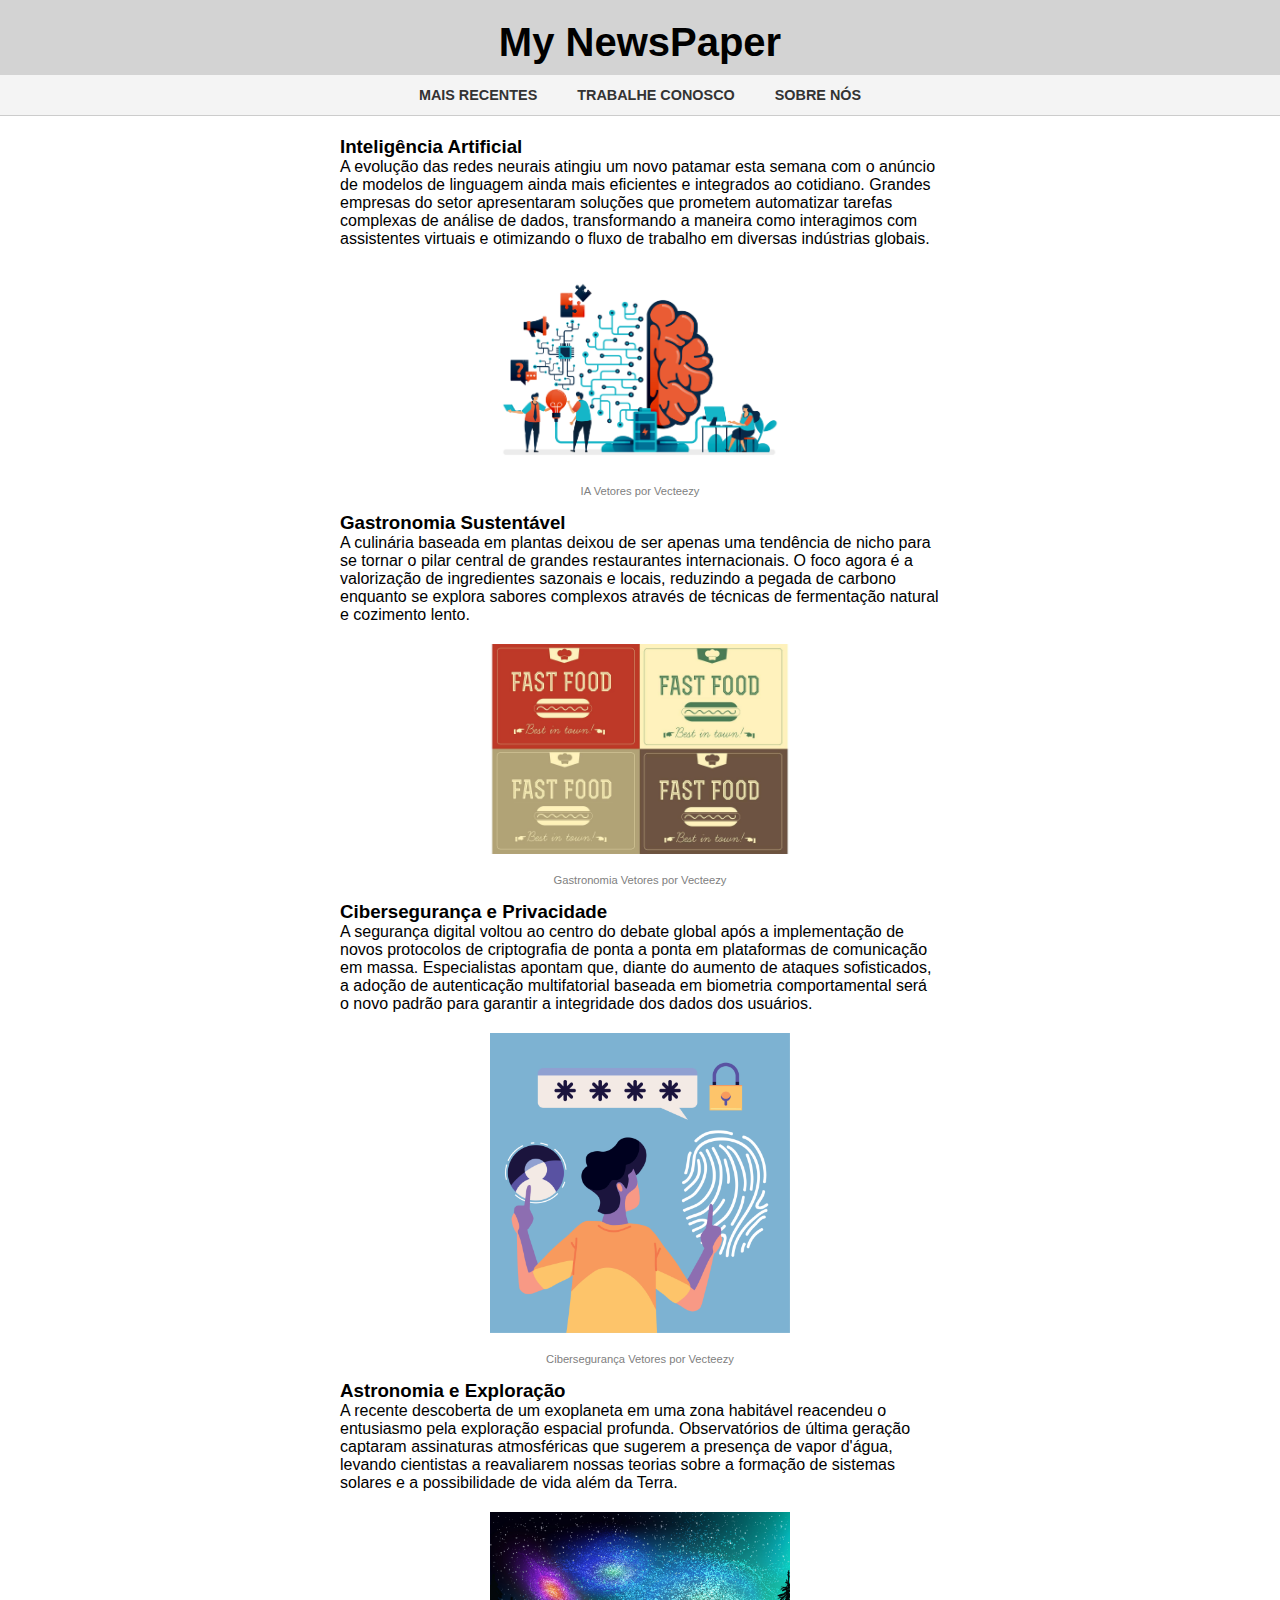
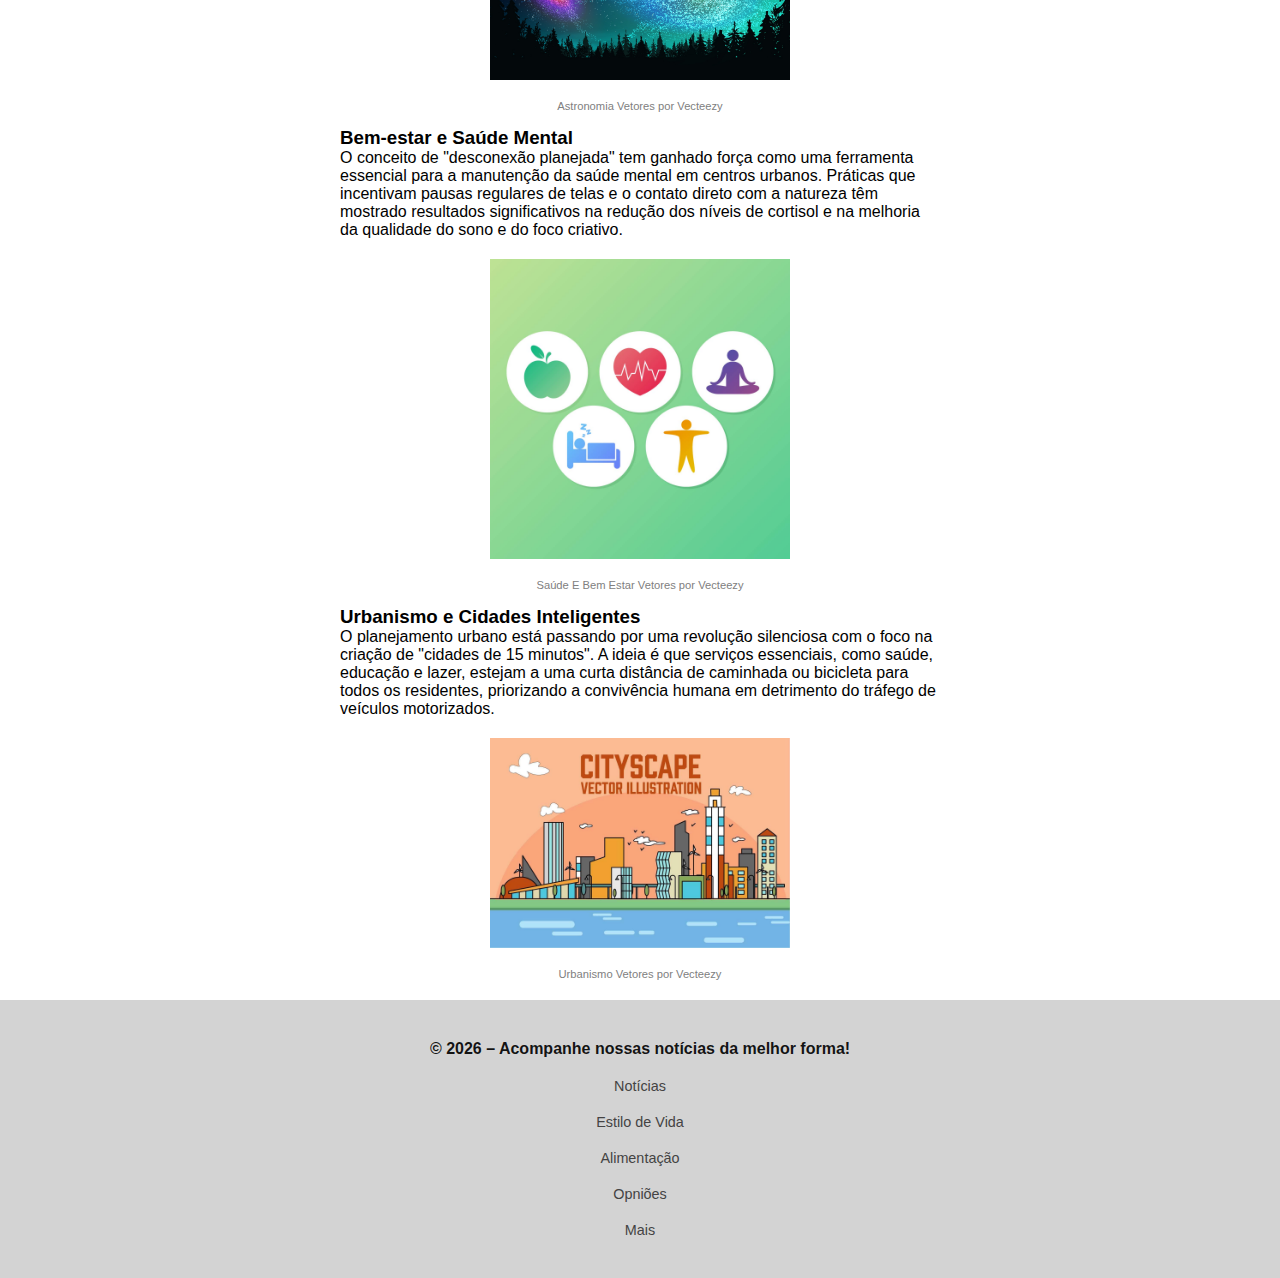
<file: pratica-mq1/index.html>
<!DOCTYPE html>
<html lang="pt-br">
<head>
    <meta charset="UTF-8">
    <meta name="viewport" content="width=device-width, initial-scale=1.0">
    <link rel="stylesheet" href="style.css" media="screen">
    <link rel="stylesheet" href="impressora.css" media="print">
    <title>Prática-mq1</title>
</head>
<body>
    <header>
        <h1>My NewsPaper</h1>
        <menu>
            <ul>
                <li>Mais Recentes</li>
                <li>Trabalhe Conosco</li>
                <li>Sobre Nós</li>
            </ul>
        </menu>
    </header>

    <main>
        <article>
            <h3>Inteligência Artificial</h3>
                <p>A evolução das redes neurais atingiu um novo patamar esta semana com o anúncio de modelos de linguagem ainda mais eficientes e 
                    integrados ao cotidiano. Grandes empresas do setor apresentaram soluções que prometem automatizar tarefas complexas de análise de 
                    dados, transformando a maneira como interagimos com assistentes virtuais e otimizando o fluxo de trabalho em diversas indústrias globais. </p>
                <img src="img/ia.pmq.jpg" alt="">
                <a href="https://pt.vecteezy.com/vetor-gratis/IA">IA Vetores por Vecteezy</a>

            <h3>Gastronomia Sustentável</h3>
                <p> A culinária baseada em plantas deixou de ser apenas uma tendência de nicho para se tornar o pilar central de grandes restaurantes internacionais. 
                    O foco agora é a valorização de ingredientes sazonais e locais, reduzindo a pegada de carbono enquanto se explora sabores complexos através de técnicas de 
                    fermentação natural e cozimento lento.</p>
                <img src="img/gast.pmq.jpg" alt="">
                <a href="https://pt.vecteezy.com/vetor-gratis/gastronomia">Gastronomia Vetores por Vecteezy</a>

            <h3>Cibersegurança e Privacidade</h3>
                <p> A segurança digital voltou ao centro do debate global após a implementação de novos protocolos de criptografia de ponta a ponta 
                    em plataformas de comunicação em massa. Especialistas apontam que, diante do aumento de ataques sofisticados, a adoção de autenticação 
                    multifatorial baseada em biometria comportamental será o novo padrão para garantir a integridade dos dados dos usuários.</p>
                <img src="img/ciberseg.pmq.jpg" alt="">
                <a href="https://pt.vecteezy.com/vetor-gratis/Cibersegurança">Cibersegurança Vetores por Vecteezy</a>

            <h3>Astronomia e Exploração</h3>
            <p>A recente descoberta de um exoplaneta em uma zona habitável reacendeu o entusiasmo pela exploração espacial profunda. Observatórios de última 
                geração captaram assinaturas atmosféricas que sugerem a presença de vapor d'água, levando cientistas a reavaliarem nossas teorias sobre a formação 
                de sistemas solares e a possibilidade de vida além da Terra.</p>
            <img src="img/astro.pmq.jpg" alt="">
            <a href="https://pt.vecteezy.com/vetor-gratis/astronomia">Astronomia Vetores por Vecteezy</a>

            <h3>Bem-estar e Saúde Mental</h3>
            <p>O conceito de "desconexão planejada" tem ganhado força como uma ferramenta essencial para a manutenção da saúde mental em centros urbanos. 
                Práticas que incentivam pausas regulares de telas e o contato direto com a natureza têm mostrado resultados significativos na redução dos níveis 
                de cortisol e na melhoria da qualidade do sono e do foco criativo.</p>
            <img src="img/saude.pmq.jpg" alt="">
            <a href="https://pt.vecteezy.com/vetor-gratis/sa%C3%BAde-e-bem-estar">Saúde E Bem Estar Vetores por Vecteezy</a>

            <h3>Urbanismo e Cidades Inteligentes</h3>
            <p>O planejamento urbano está passando por uma revolução silenciosa com o foco na criação de "cidades de 15 minutos". A ideia é que serviços essenciais, 
                como saúde, educação e lazer, estejam a uma curta distância de caminhada ou bicicleta para todos os residentes, priorizando a convivência humana em detrimento 
                do tráfego de veículos motorizados.</p>
            <img src="img/urbanismo.pmq.jpg" alt="">
            <a href="https://pt.vecteezy.com/vetor-gratis/urbanismo">Urbanismo Vetores por Vecteezy</a>
        </article>
    </main>

    <footer>
        <p>© 2026 – Acompanhe nossas notícias da melhor forma!</p>

        <a href="">Notícias</a>
        <a href="">Estilo de Vida</a>
        <a href="">Alimentação</a>
        <a href="">Opniões</a>
        <a href="">Mais</a>
    </footer>

</body>
</html>
</file>
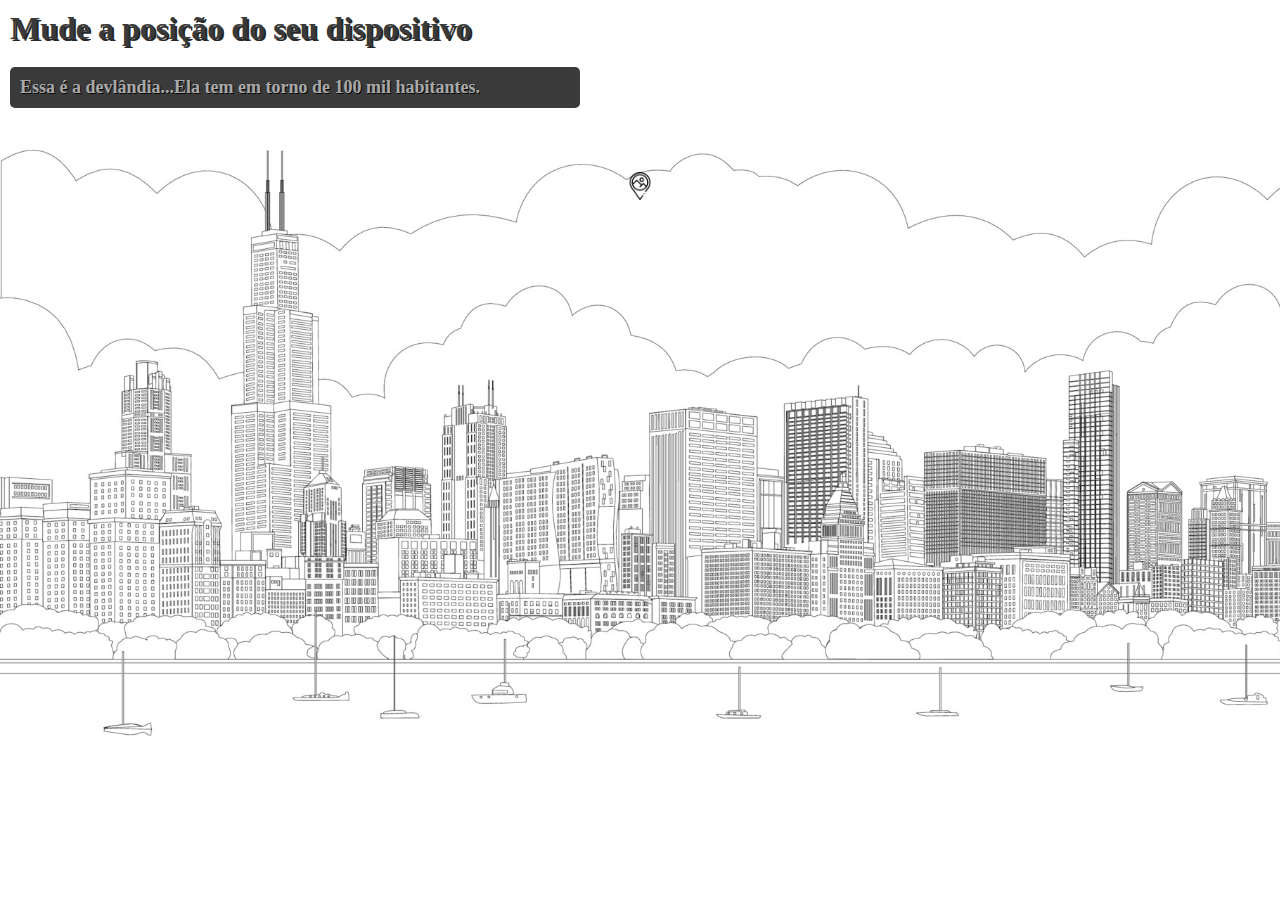
<file: pratica-mq2/index.html>
<!DOCTYPE html>
<html lang="en">
<head>
    <meta charset="UTF-8">
    <meta name="viewport" content="width=device-width, initial-scale=1.0">
    <title>P-Media_Query2</title>
    <link rel="stylesheet" href="style.css">
</head>
<body>
    <h1>Mude a posição do seu dispositivo</h1>
    <p id="mensagem"></p>


    <a href="#bairro">
        <img src="img/localizacao.png" class="botão">
    </a>

    <div id="bairro"></div>
</body>
</html>
</file>
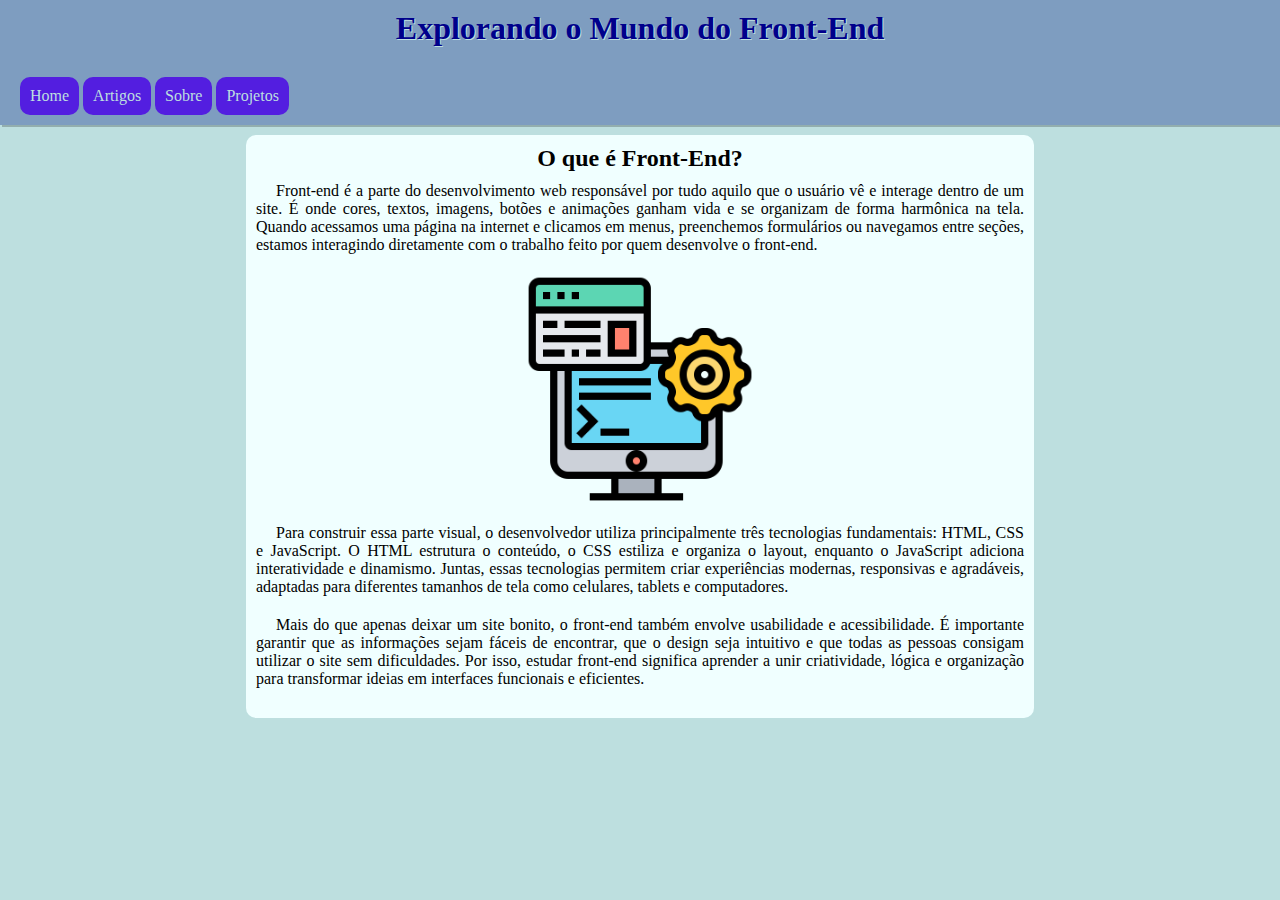
<file: pratica-mqjs/index.html>
<!DOCTYPE html>
<html lang="pt-br">
<head>
    <meta charset="UTF-8">
    <meta name="viewport" content="width=device-width, initial-scale=1.0">
    <link rel="stylesheet" href="style.css">
    <link rel="stylesheet" href="media-query.css">
    <link rel="stylesheet" href="https://fonts.googleapis.com/css2?family=Material+Symbols+Outlined:opsz,wght,FILL,GRAD@20..48,100..700,0..1,-50..200&icon_names=menu" />
    <title>MQ + JS</title>
</head>
<body onresize="mudouTamanho()">
    <header>
        <h1>Explorando o Mundo do Front-End</h1>

        <div id="menu">
            <span class="material-symbols-outlined" onclick="clickMenu()">menu</span>
        </div>

        <menu id="itens">
            <ul>
                <li><a href="#">Home</a></li>
                <li><a href="#">Artigos</a></li>
                <li><a href="#">Sobre</a></li>
                <li><a href="#">Projetos</a></li>
            </ul>
        </menu>
    </header>

    <main>
        <article>
            <h2>O que é Front-End?</h2>

            <p>Front-end é a parte do desenvolvimento web responsável por tudo aquilo que o usuário vê e interage dentro de um site. É onde cores, textos, imagens, botões e animações 
                ganham vida e se organizam de forma harmônica na tela. Quando acessamos uma página na internet e clicamos em menus, preenchemos formulários ou navegamos entre seções, 
                estamos interagindo diretamente com o trabalho feito por quem desenvolve o front-end.</p>

                <img src="lógica-de-prog.png">

            <p>Para construir essa parte visual, o desenvolvedor utiliza principalmente três tecnologias fundamentais: HTML, CSS e JavaScript. O HTML estrutura o conteúdo, o CSS estiliza 
                e organiza o layout, enquanto o JavaScript adiciona interatividade e dinamismo. Juntas, essas tecnologias permitem criar experiências modernas, responsivas e agradáveis, 
                adaptadas para diferentes tamanhos de tela como celulares, tablets e computadores.</p>

            <p>Mais do que apenas deixar um site bonito, o front-end também envolve usabilidade e acessibilidade. É importante garantir que as informações sejam fáceis de encontrar, que 
                o design seja intuitivo e que todas as pessoas consigam utilizar o site sem dificuldades. Por isso, estudar front-end significa aprender a unir criatividade, lógica e 
                organização para transformar ideias em interfaces funcionais e eficientes.</p>
        </article>
    </main>

    <script>
        function mudouTamanho(){
            if (window.innerWidth >= 768) {
                itens.style.display = 'block'
            } else {
                itens.style.display = 'none'
            }
        }

        function clickMenu(){
            if (itens.style.display == 'block'){
                itens.style.display = 'none'
            }

            else {
                itens.style.display  = 'block'
            }
        }
    </script>
</body>
</html>
</file>
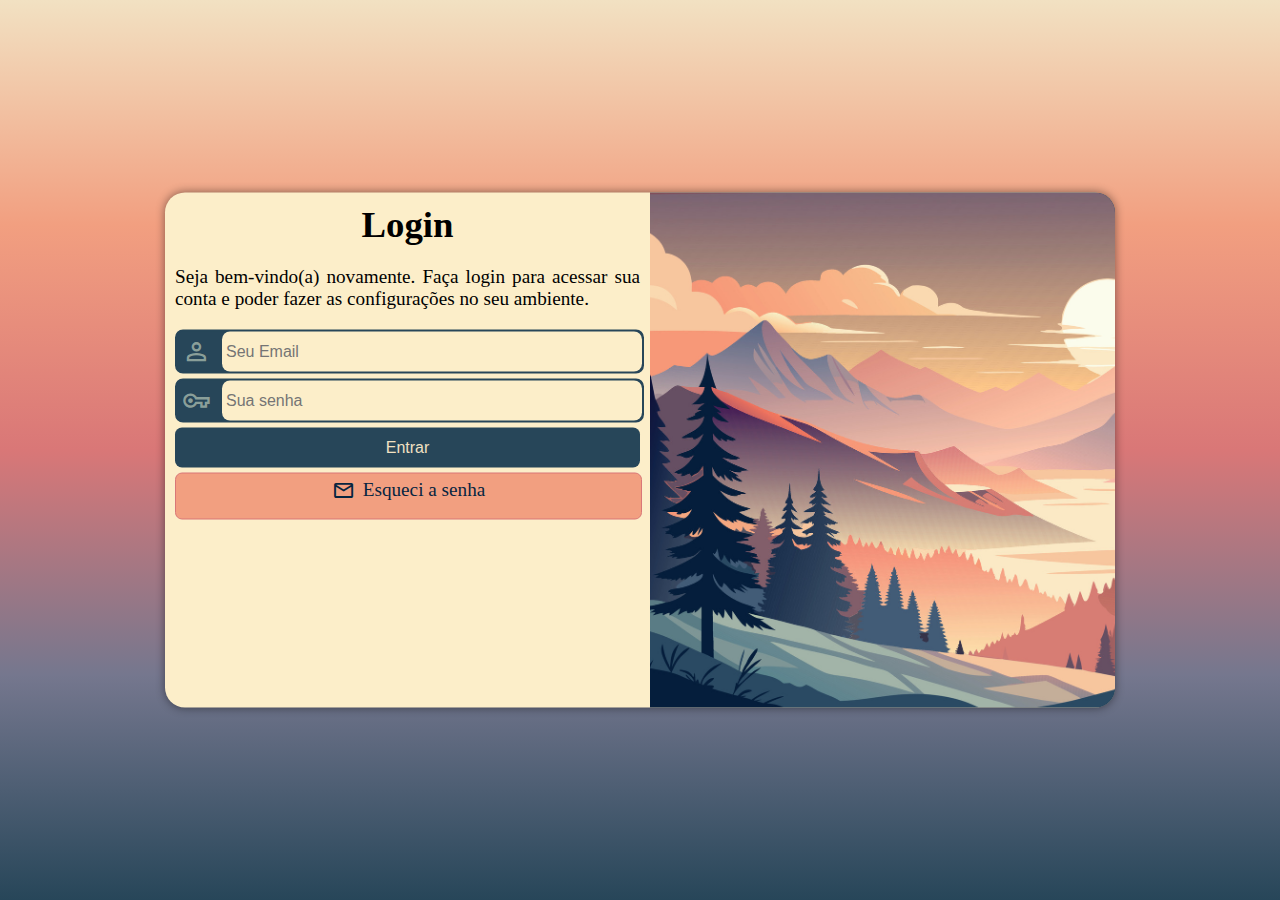
<file: telalogin/index.html>
<!DOCTYPE html>
<html lang="pt-br">
<head>
    <meta charset="UTF-8">
    <meta name="viewport" content="width=device-width, initial-scale=1.0">
    <link rel="stylesheet" href="style.css">
    <link rel="stylesheet" href="https://fonts.googleapis.com/css2?family=Material+Symbols+Outlined"/>
    <title>Login</title>
</head>
<body>
    <main id="login">
        <div id="imagem"></div>

        <div id="formulario">
            <h1>Login</h1>
            <p>Seja bem-vindo(a) novamente. Faça login para acessar sua conta e poder fazer as configurações no seu ambiente.</p>

            <form action="" method="post" autocomplete="on">
                <div class="campo">
                    <span class="material-symbols-outlined">person</span>
                    <input type="email" name="email" id="iemail" placeholder="Seu Email" required>
                    <label for="iemail">Email</label>
                </div>

                <div class="campo">
                    <span class="material-symbols-outlined">vpn_key</span>
                    <input type="password" name="senha" id="isenha" placeholder="Sua senha" required>
                    <label for="isenha">Senha</label>
                </div>

                <input type="submit" value="Entrar">
                <a href="esqueci.html" class="botao">
                    <span class="material-symbols-outlined">mail</span>
                    Esqueci a senha
                </a>
            </form>
        </div>
    </main>
</body>
</html>
</file>
<file: pratica-mq1/style.css>
/* para telas */

*{
    margin: 0px;
    padding: 0px;
}

html{
    font-family: Arial, Helvetica, sans-serif;
    font-size: 1em;
}

header{
    background-color: lightgrey;
    padding: 20px 0 0 0;
}

header > h1{
    text-align: center;
    font-size: 2.5em;
    margin-bottom: 0;
    padding-bottom: 10px;
}

menu li {
    padding: 12px 20px;       
    color: #333;              
    font-size: 0.9em;         
    font-weight: bold;
    text-transform: uppercase; 
    cursor: pointer;
    transition: 0.3s;         
}

menu li:hover {
    background-color: #e0e0e0;
    color: #000;
}

menu ul {
    list-style-type: none;
    background-color: #f4f4f4;
    display: flex;           
    justify-content: center;   
    border-bottom: 1px solid #ccc; 
}

article {
    width: 600px;
    display: block;
    margin: 20px auto;
}

article > img{
    width: 50%;
    height: auto;
    margin: 20px auto;
    display: block;
}

article a{
    color: gray;
    text-align: center;
    margin: 15px auto;
    margin-top: 10px;
    height: auto;
    display: block;
    align-items: center;
    font-size: 0.7em;
    text-decoration: none;
}

footer {
    background-color: lightgray;
    color: #000000e8;
    padding: 40px 20px; 
    display: flex;
    flex-direction: column; 
    align-items: center;    
    gap: 20px;             
}

footer p {
    font-weight: bolder;
    text-align: center;
    width: 100%;            
}

.footer-links {
    display: flex;
    justify-content: space-between; 
    width: 100%;
    max-width: 800px; 
}

footer a {
    color: rgb(68, 67, 67);
    text-decoration: none;
    font-size: 0.9em;
}

footer a:hover {
    text-decoration: underline;
}
</file>
<file: pratica-mq1/impressora.css>
/* para impressão */

* {
    margin: 10px;
    padding: 10px;
}

html {
    font-family: 'Courier New', Courier, monospace;
    font-size: 1.5em;
    font-weight: 1.5em;
}

menu{
    display: none;
}

article{
    width: 100%;
}

article > img{
    width: 50%;
    height: auto;
    margin: 20px auto;
    display: block;
}

article a{
    text-decoration: none;
    font-size: 0.5em;
    color: darkgray;
    text-align: center;
    align-items: center;
    display: block;
}

article::after{
    content: 'Esse artigo foi impresso através do site Prática-mq1!';
}

footer{
    display: none;
}
</file>
<file: pratica-mq2/style.css>
@media all {
    * {
        margin: 0px;
        padding: 0px;
        font-family: Georgia, 'Times New Roman', Times, serif;
    }

    html, body {
        width: 100vw;
        height: 100vh;
        background-size: cover;
        background-repeat: no-repeat;
    }

    h1 {
        color: rgb(58, 58, 58);
        text-shadow: 2px 2px 0 rgba(0, 0, 0, 0.863);
        padding: 10px;
    }

    #mensagem {
        padding: 10px;
        font-size: 18px;
        color: rgb(75, 74, 74);
    }

    #bairro {
    position: fixed;
    inset: 0;

    background-image: url(img/bairro.jpg);
    background-size: cover;        
    background-position: center;   
    background-repeat: no-repeat;  

    display: none;
}

    #bairro::after {
        color: rgb(58, 58, 58);
        text-shadow: 1px 1px 0 rgba(0, 0, 0, 0.863);
        font-size: 18px;
        padding: 30px;
        text-align: center;
        align-items: center;
        content: 'Esse será seu bairro:';
    }

    #bairro:target {
    display: block;
    }

    a {
    position: fixed;
    top: 160px;
    left: 50%;
    transform: translateX(-50%);
    transition: 0.3s;
    }

    a:hover {
        transform: translateX(-50%) scale(1.15);
    }

    .botao {
        width: 70px;
        height: 70px;
        cursor: pointer;
    }


}
/* configurações para retrato */
@media screen and (orientation: portrait) {
    body {
        background-image: url(img/casa.jpg);
        background-position: center bottom;
    }

    h1 {
        font-size: 28px;
        text-align: center;
        align-items: center;
    }

    #mensagem {
        font-size: 15px;
        text-align: center;
        align-items: center;
    }

    #mensagem::after {
        content: 'Em devlândia essa será a sua casa:';
    }

    #bairro{
        display: none;
    }

    img {
        display: none;
    }
}

/* configurações para paisagem */
@media screen and (orientation: landscape) {
    body {
        background-image: url(img/cidadegrande.jpg);
        background-position: left bottom;
    }

    #mensagem {
        background-color: rgb(58, 58, 58);
        color: darkgray;
        text-shadow: 1px 1px 0 rgba(0, 0, 0, 0.863);
        margin: 10px;
        padding: 10px;
        width: 550px;
        border-radius: 5px;
        text-decoration: none;
        font-weight: bold;
    }

    #mensagem::after {
        content: 'Essa é a devlândia...Ela tem em torno de 100 mil habitantes.';
    }

    a > img {
        width: 28px;
        height: 28px;
        display: inline-block;
        padding: 12px 25px;
    }

}
</file>
<file: pratica-mqjs/style.css>
:root {
    --azul1: #BDDFDF;
    --azul2: #5185DE;
    --azul3: #00008b;
    --azulrx: #531EE0;
}

* {
    font-family: Georgia, 'Times New Roman', Times, serif;

    padding: 0px;
    margin: 0px;
}

body, html {
    background-color: #BDDFDF;
}

header {
    background-color: #7e9dc0;
    box-shadow: 2px 2px 0px rgba(0, 0, 0, 0.219);
}

header > h1 {
    padding: 10px;
    text-align: center;
    color: #00008b;
    text-shadow: 1px 1px 0 #BDDFDF;
}

#menu {
    display: flex;
    justify-content: center;
    align-items: center;
    padding: 15px;
    cursor: pointer;
    color: var(--azul3);
}

#menu:hover{
    background-color: #531EE0;
    color: #BDDFDF;
    border-radius: 10px;
}

menu {
    display: none;
    text-align: left;
}

menu > ul {
    list-style-type: none;
}

menu > ul > li > a {
    background-color: #531EE0;
    color: #BDDFDF;
    display: block;
    padding: 10px;
    text-decoration: none;
    border-radius: 10px;
}

menu > ul > li > a:hover {
    background-color: rgb(200, 247, 247);
    color: #00008b;
}

main {
    background-color: azure;
    width: 90vw;
    margin: auto;
    margin-top: 10px;
    padding: 10px;
    border-radius: 10px;
}


article > h2 {
    padding-bottom: 10px;
    text-align: center;
}

article > p {
    text-align: justify;
    margin-bottom: 20px;
    text-indent: 20px;
}

img {
    width: 30%;
    align-items: center;
    display: block;
    margin: 20px auto;
}
</file>
<file: pratica-mqjs/media-query.css>
@media screen and (min-width: 768px){
    #menu{
        display: none;
    }

    menu {
        display: block;
        margin: 10px;
        padding: 10px;
    }

    menu > ul > li {
        display: inline-block;
    }

    main {
        width: 768px;
    }
}
</file>
<file: telalogin/style.css>
:root{
    --azulescuro: #062540;
    --azullodo: #274659;
    --azulfosco: #a2b4a8d3;
    --rosa1: #D97777;
    --rosa2: #F29F80;
    --bege: #F2E1C2;
    --lilas: #75778E;
}

* {
    margin: 0px;
    padding: 0px;
}

body, html {
    background-color: var(--azullodo);
    height: 100vh;
    width: 100vw;
}

main {
    background-color: #FCEEC9;
    position: absolute;
    top: 50%;
    left: 50%;
    width: 250px;
    height: 515px;
    border-radius: 20px;
    overflow: hidden;
    box-shadow: 0px 0px 10px rgba(0, 0, 0, 0.450);
    transform: translate(-50%, -50%);
    transition: width .2s, height .2s;
    transition-timing-function: ease;
}

main > div#imagem {
    background: #062540 url(tela_login.jpg) no-repeat;
    display: block;
    background-size: cover;
    position: left bottom;
    height: 200px;

}

main > div#formulario {
    padding: 10px;
    display: block;
}

main > div#formulario > h1 {
    text-align: center;
    margin-bottom: 10px;
}

main > div#formulario > p {
    text-align: justify;
    font-size: 0.8em;
}


form > div.campo {
    background-color: #274659;
    border: 2px solid #274659;
    width: 100%;
    height: 40px;
    display: flex;
    align-items: center;
    border-radius: 8px;
    margin: 5px 0px;
}

div.campo > label {
    display: none;
}

div.campo > span {
    color: var(--azulfosco);
    font-size: 1.8em;
    width: 35px;
    padding: 5px;
}

div.campo > input {
    background-color: #FCEEC9;
    font-size: 1em;
    flex: 1;
    height: 80%;
    width: 88%;
    border: 0px;
    border-radius: 8px;
    padding: 4px;
}

form > input[type=submit] {
    display: block;
    font-size: 1em;
    height: 40px;
    width: 100%;
    border: none;
    border-radius: 7px;
    background-color: var(--azullodo);
    color: var(--bege);
}

form > input[type=submit]:hover {
    background-color: #D97777;
    color: #274659;
    transition-duration: 0.5s;
}

form > a.botao {
    display: flex;
    justify-content: center;
    text-align: center;
    font-size: 1.2em;
    width: 100%;
    height: 40px;
    margin-top: 5px;
    padding-top: 5px;
    background-color: #F29F80;
    color: #062540;
    border: 1px solid var(--rosa1);
    border-radius: 7px;
    text-decoration: none;
    gap: 8px;
}

form > a.botao:hover {
    background-color: #6B728C;
    color: #F2E1C2;
    transition-duration: 0.5s;
}

form > a.botao > span {
    font-size: 1.2em;
}

/*TABLET*/
@media screen and (min-width: 768px) and (max-width: 992px){
    body {
        background-image: linear-gradient(to bottom, var(--azullodo), var(--lilas), var(--rosa1), var(--rosa2), var(--bege));
    }

    main {
        display: flex;
        flex-direction: row;
        width: 80vw;
        height: auto;
    }

    main > div#imagem {
        width: 40%;
        height: auto;
    }

    main > div#formulario {
        width: 60%;
    }
}

/*TELAS MAIORES*/
@media screen and (min-width: 992px){
    body {
        background-image: linear-gradient(to top, var(--azullodo), var(--lilas), var(--rosa1), var(--rosa2), var(--bege));
    }

    main {
        display: flex;
        flex-direction: row-reverse;
        width: 950px;
        min-height: 350px;
    }

    main > div#imagem {
        width: 50%;
        height: 100%;
    }

    main > div#formulario {
        width: 50%;
    }

    main > div#formulario > h1 {
        font-size: 2.3em;
    }

    main div#formulario > p {
        font-size: 1.2em;
        margin: 20px 0px;
    }
}
</file>
